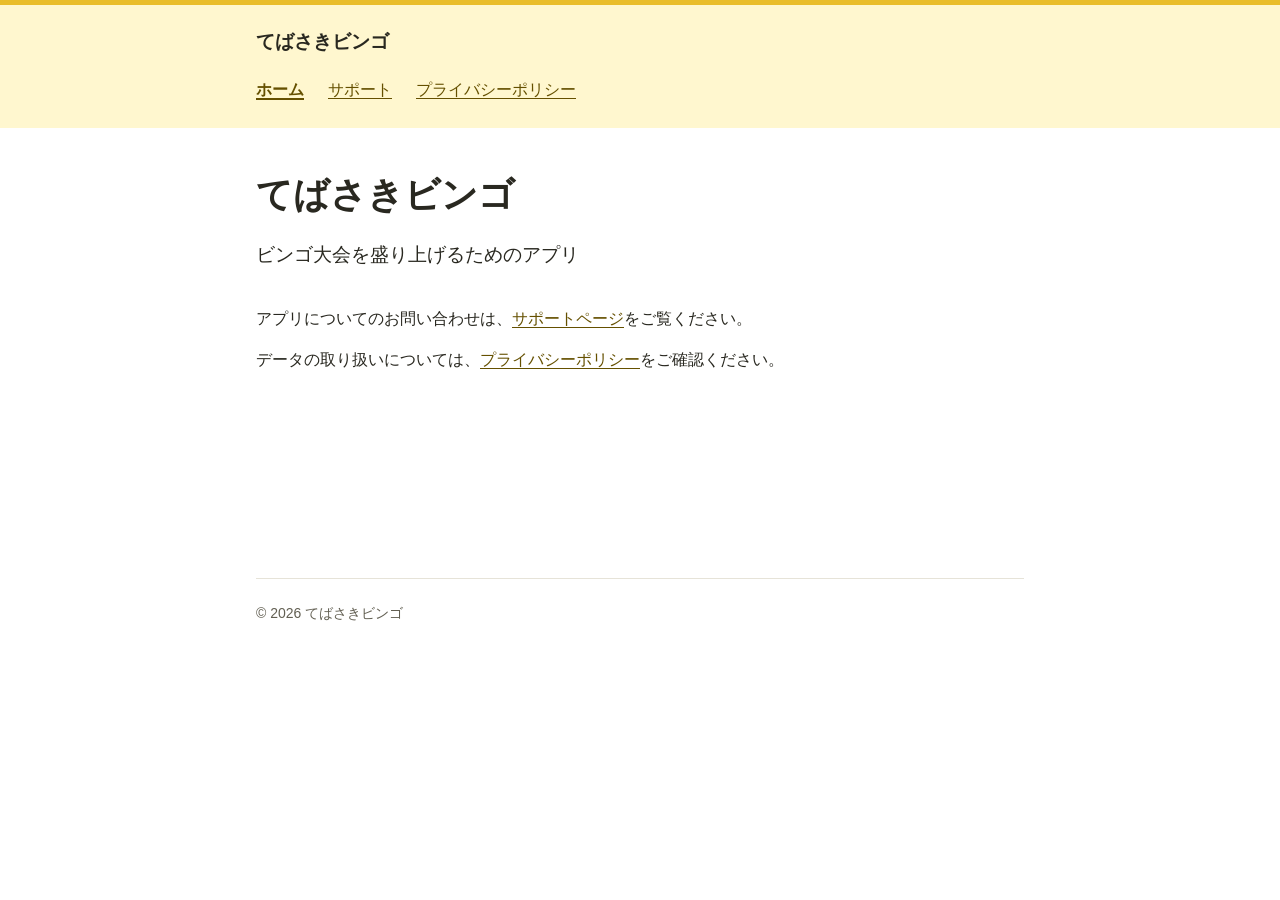
<file: index.html>
<!doctype html>
<html lang="ja">
<head>
  <meta charset="utf-8">
  <meta name="viewport" content="width=device-width, initial-scale=1">
  <meta name="description" content="てばさきビンゴは、ビンゴ大会を盛り上げるためのアプリです。サポートとプライバシーポリシーをご案内します。">
  <title>てばさきビンゴ</title>
  <link rel="stylesheet" href="style.css">
</head>
<body>
  <header class="site-header">
    <div class="container">
      <a class="site-name" href="index.html">てばさきビンゴ</a>
      <nav aria-label="メインナビゲーション">
        <a href="index.html" aria-current="page">ホーム</a>
        <a href="support.html">サポート</a>
        <a href="privacy.html">プライバシーポリシー</a>
      </nav>
    </div>
  </header>
  <main class="container">
    <h1>てばさきビンゴ</h1>
    <p class="lead">ビンゴ大会を盛り上げるためのアプリ</p>
    <p>アプリについてのお問い合わせは、<a href="support.html">サポートページ</a>をご覧ください。</p>
    <p>データの取り扱いについては、<a href="privacy.html">プライバシーポリシー</a>をご確認ください。</p>
  </main>
  <footer class="container site-footer"><small>© 2026 てばさきビンゴ</small></footer>
</body>
</html>
</file>
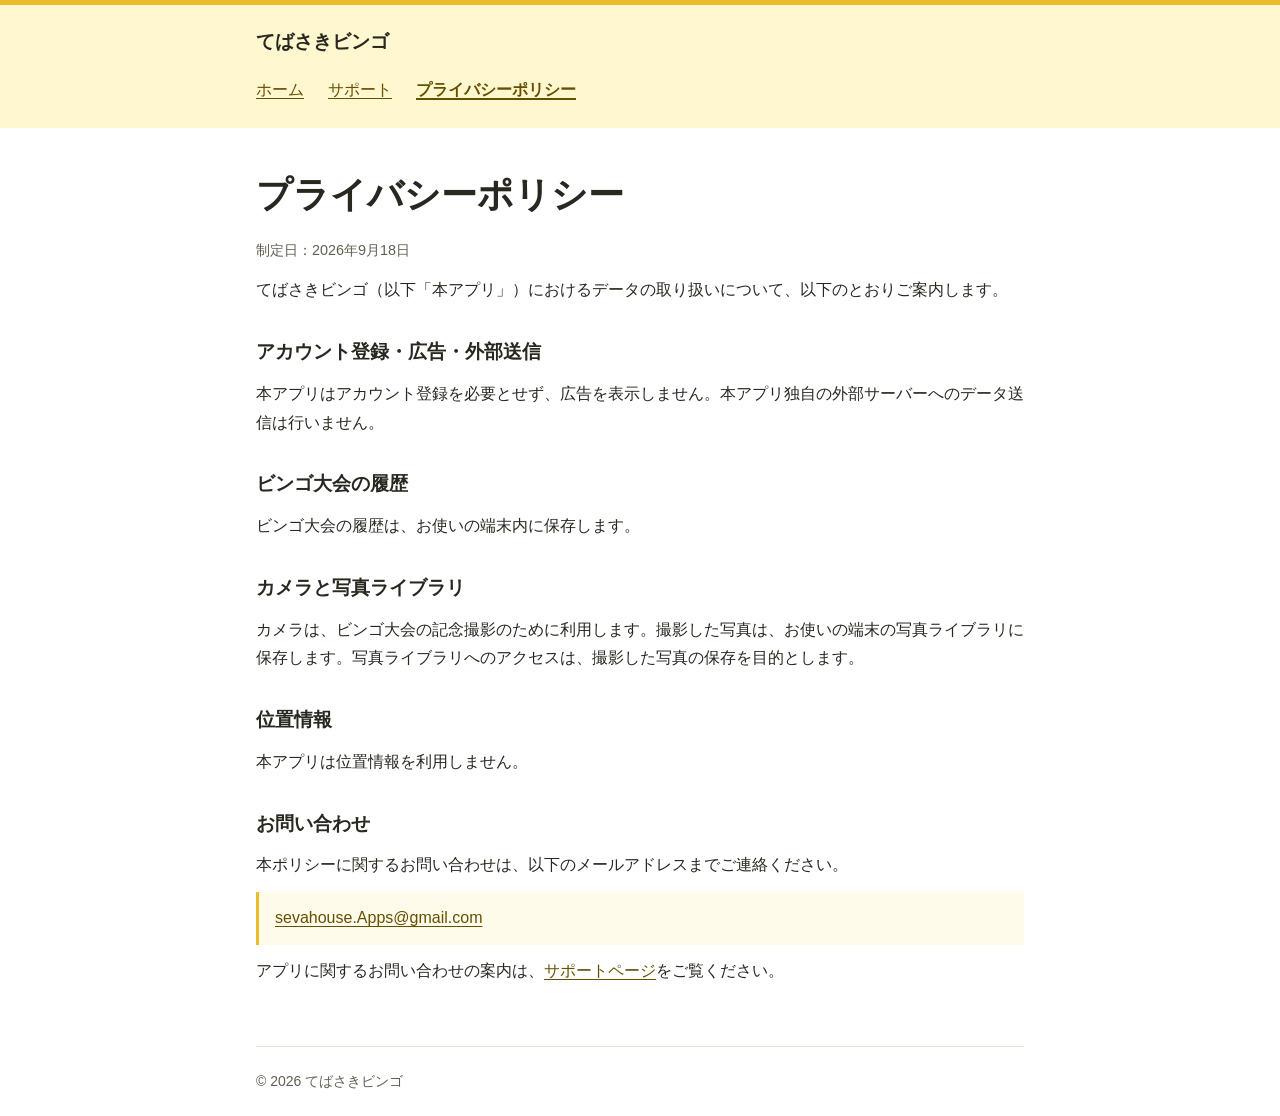
<file: privacy.html>
<!doctype html>
<html lang="ja">
<head>
  <meta charset="utf-8">
  <meta name="viewport" content="width=device-width, initial-scale=1">
  <meta name="description" content="てばさきビンゴのプライバシーポリシー。大会履歴、カメラ、写真ライブラリなどのデータの取り扱いについて。">
  <title>プライバシーポリシー | てばさきビンゴ</title>
  <link rel="stylesheet" href="style.css">
</head>
<body>
  <header class="site-header">
    <div class="container">
      <a class="site-name" href="index.html">てばさきビンゴ</a>
      <nav aria-label="メインナビゲーション">
        <a href="index.html">ホーム</a>
        <a href="support.html">サポート</a>
        <a href="privacy.html" aria-current="page">プライバシーポリシー</a>
      </nav>
    </div>
  </header>
  <main class="container">
    <h1>プライバシーポリシー</h1>
    <p class="date">制定日：<time datetime="2026-09-18">2026年9月18日</time></p>
    <p>てばさきビンゴ（以下「本アプリ」）におけるデータの取り扱いについて、以下のとおりご案内します。</p>
    <h2>アカウント登録・広告・外部送信</h2>
    <p>本アプリはアカウント登録を必要とせず、広告を表示しません。本アプリ独自の外部サーバーへのデータ送信は行いません。</p>
    <h2>ビンゴ大会の履歴</h2>
    <p>ビンゴ大会の履歴は、お使いの端末内に保存します。</p>
    <h2>カメラと写真ライブラリ</h2>
    <p>カメラは、ビンゴ大会の記念撮影のために利用します。撮影した写真は、お使いの端末の写真ライブラリに保存します。写真ライブラリへのアクセスは、撮影した写真の保存を目的とします。</p>
    <h2>位置情報</h2>
    <p>本アプリは位置情報を利用しません。</p>
    <h2>お問い合わせ</h2>
    <p>本ポリシーに関するお問い合わせは、以下のメールアドレスまでご連絡ください。</p>
    <p class="contact"><a href="mailto:sevahouse.Apps@gmail.com">sevahouse.Apps@gmail.com</a></p>
    <p>アプリに関するお問い合わせの案内は、<a href="support.html">サポートページ</a>をご覧ください。</p>
  </main>
  <footer class="container site-footer"><small>© 2026 てばさきビンゴ</small></footer>
</body>
</html>
</file>
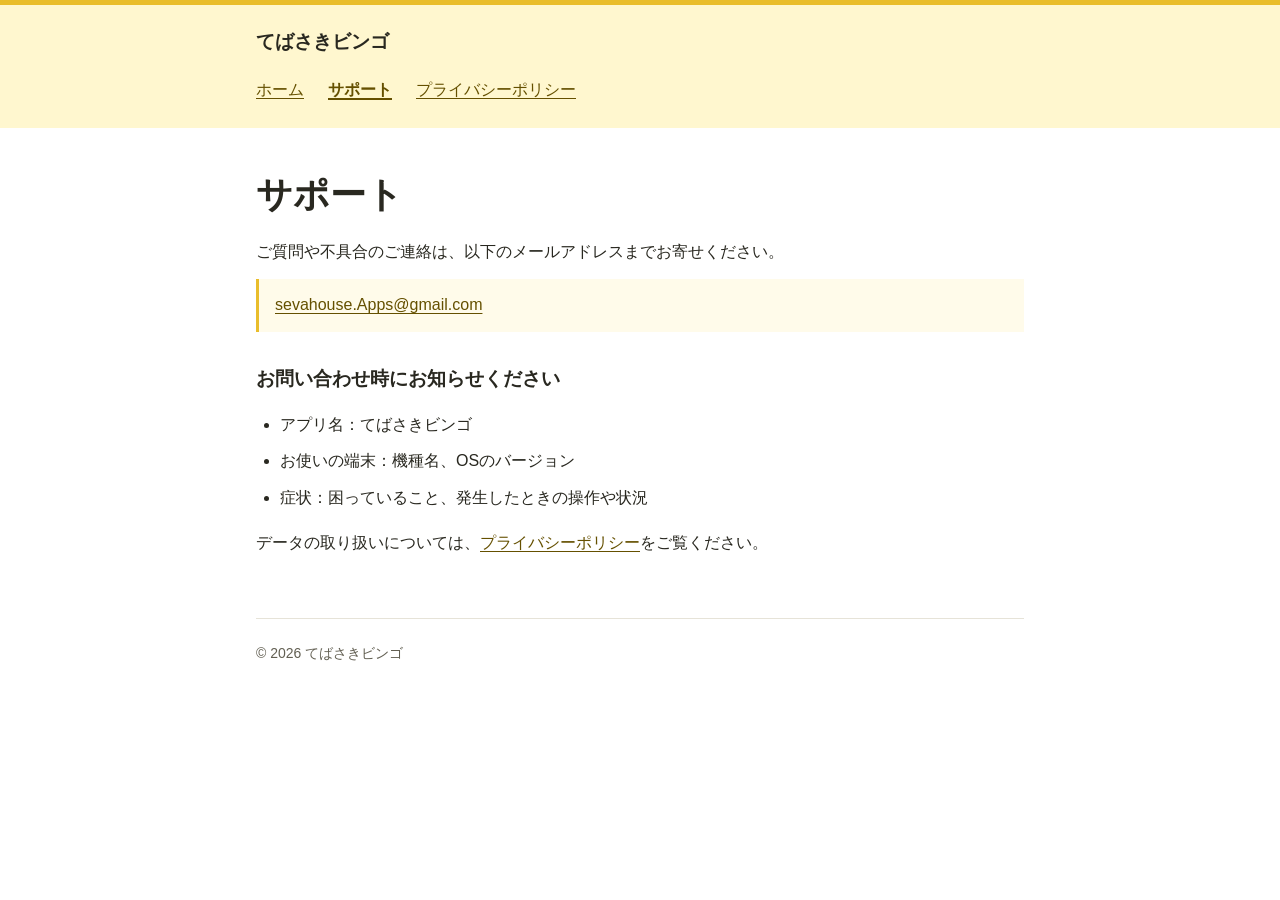
<file: support.html>
<!doctype html>
<html lang="ja">
<head>
  <meta charset="utf-8">
  <meta name="viewport" content="width=device-width, initial-scale=1">
  <meta name="description" content="てばさきビンゴのお問い合わせ先と、お問い合わせ時にお知らせいただきたい内容をご案内します。">
  <title>サポート | てばさきビンゴ</title>
  <link rel="stylesheet" href="style.css">
</head>
<body>
  <header class="site-header">
    <div class="container">
      <a class="site-name" href="index.html">てばさきビンゴ</a>
      <nav aria-label="メインナビゲーション">
        <a href="index.html">ホーム</a>
        <a href="support.html" aria-current="page">サポート</a>
        <a href="privacy.html">プライバシーポリシー</a>
      </nav>
    </div>
  </header>
  <main class="container">
    <h1>サポート</h1>
    <p>ご質問や不具合のご連絡は、以下のメールアドレスまでお寄せください。</p>
    <p class="contact"><a href="mailto:sevahouse.Apps@gmail.com">sevahouse.Apps@gmail.com</a></p>
    <h2>お問い合わせ時にお知らせください</h2>
    <ul>
      <li>アプリ名：てばさきビンゴ</li>
      <li>お使いの端末：機種名、OSのバージョン</li>
      <li>症状：困っていること、発生したときの操作や状況</li>
    </ul>
    <p>データの取り扱いについては、<a href="privacy.html">プライバシーポリシー</a>をご覧ください。</p>
  </main>
  <footer class="container site-footer"><small>© 2026 てばさきビンゴ</small></footer>
</body>
</html>
</file>
<file: style.css>
:root {
  color-scheme: light;
  font-family: -apple-system, BlinkMacSystemFont, "Hiragino Kaku Gothic ProN", "Yu Gothic", Meiryo, sans-serif;
  color: #292820;
  background: #fff;
  line-height: 1.8;
  overflow-wrap: anywhere;
}

* { box-sizing: border-box; }
body { margin: 0; }
.container { width: min(100% - 2.5rem, 48rem); margin-inline: auto; }
.site-header { background: #fff7cf; border-top: 5px solid #e9bd2b; }
.site-header .container { padding-block: 1.25rem; }
.site-name { color: inherit; font-size: 1.2rem; font-weight: 700; text-decoration: none; }
nav { display: flex; flex-wrap: wrap; gap: .5rem 1.5rem; margin-top: .75rem; }
nav a { display: inline-block; padding-block: .25rem; }
nav a[aria-current="page"] { font-weight: 700; text-decoration-thickness: 2px; }
a { color: #655000; text-underline-offset: .2em; }
a:hover { color: #292820; }
a:focus-visible { outline: 3px solid #806300; outline-offset: 4px; border-radius: 2px; }
main { padding-block: 2.5rem 3rem; min-height: 50vh; }
h1 { font-size: clamp(1.65rem, 5vw, 2.25rem); line-height: 1.5; margin: 0 0 1rem; }
h2 { font-size: 1.2rem; line-height: 1.6; margin: 2rem 0 .5rem; }
p { margin: .75rem 0; }
.lead { font-size: 1.2rem; margin-bottom: 2rem; }
.contact { background: #fffbea; border-left: 3px solid #e9bd2b; padding: .75rem 1rem; }
.date { color: #625f52; font-size: .9rem; }
ul { padding-left: 1.5rem; }
li + li { margin-top: .5rem; }
.site-footer { border-top: 1px solid #e6e3d8; padding-block: 1.25rem; color: #625f52; }
small { font-size: .875rem; }
@media (max-width: 480px) {
  .container { width: calc(100% - 2rem); }
  nav { gap: .5rem 1rem; }
  main { padding-block: 2rem; }
}
</file>
